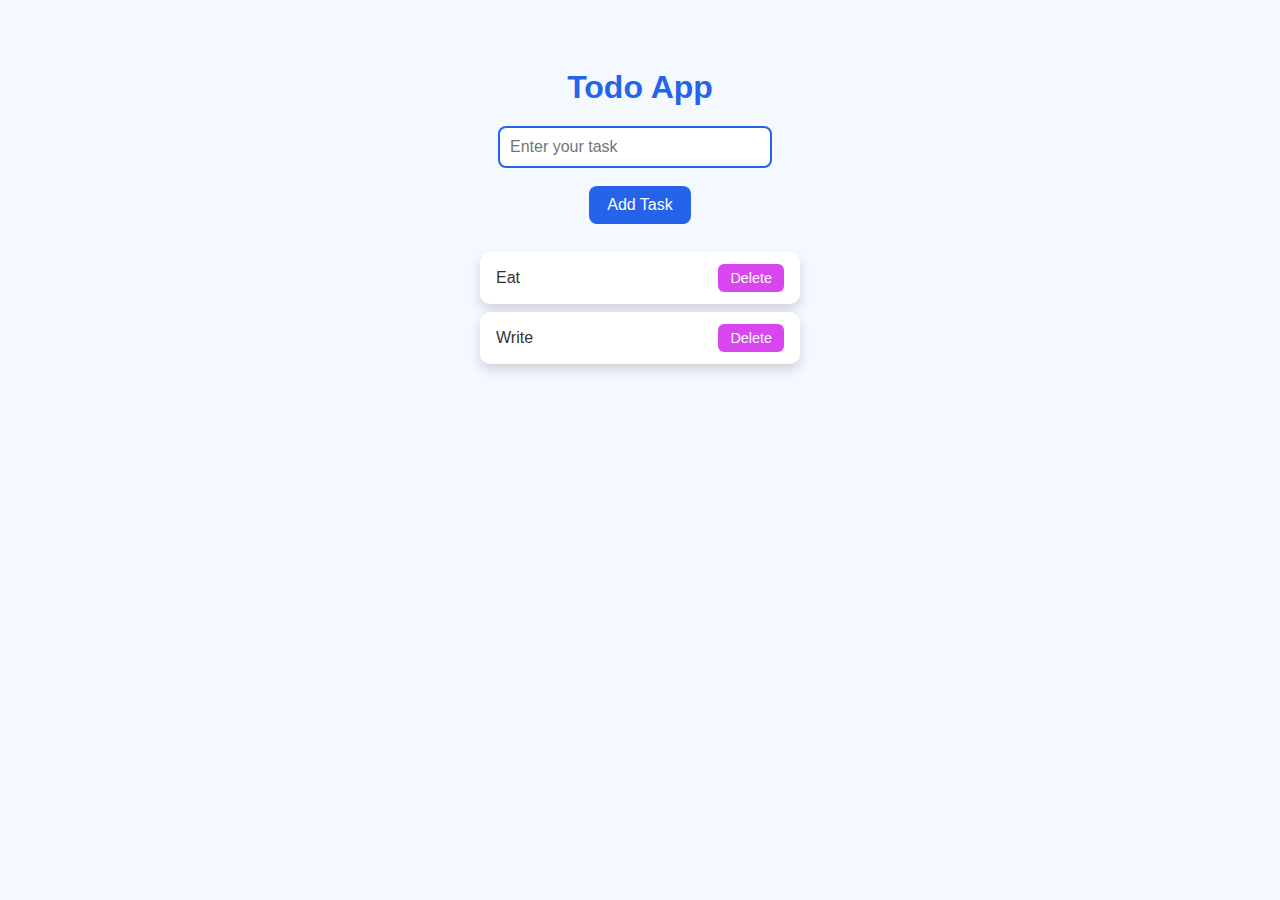
<file: to_do_app/public/index.html>
<!DOCTYPE html>
<html lang="en">
<head>
    <meta charset="UTF-8">
    <meta name="viewport" content="width=device-width, initial-scale=1.0">
    <title>Todo App</title>
    <link rel="stylesheet" href="../css/style.css">
</head>
<body>
    
    <h1>Todo App</h1>
    <input type="text" placeholder="Enter your task">
    <br>
    <button>Add Task</button>
    <ul>
        <li>Eat <button class="delete">Delete</button></li>
        <li>Write <button class="delete">Delete</button></li>
    </ul>

    <script src="../js/app.js"></script>
</body>
</html>
</file>
<file: to_do_app/css/style.css>
/* General Page Style */
body {
    font-family: "Segoe UI", Tahoma, Geneva, Verdana, sans-serif;
    background: #f4f9ff;
    color: #333;
    display: flex;
    flex-direction: column;
    align-items: center;
    padding: 40px;
}

/* Title */
h1 {
    color: #2563eb;
    font-size: 2rem;
    margin-bottom: 20px;
}

/* Input + Button */
input {
    padding: 10px;
    width: 250px;
    border: 2px solid #2563eb;
    border-radius: 8px;
    outline: none;
    font-size: 1rem;
    margin-right: 10px;
    transition: 0.3s;
}
input:focus {
    border-color: #1e40af;
    box-shadow: 0px 0px 6px #93c5fd;
}

button {
    padding: 10px 18px;
    border: none;
    border-radius: 8px;
    background: #2563eb;
    color: white;
    font-size: 1rem;
    cursor: pointer;
    transition: background 0.3s, transform 0.2s;
}
button:hover {
    background: #1e40af;
    transform: scale(1.05);
}

/* Todo List */
ul {
    list-style-type: none;
    margin-top: 20px;
    padding: 0;
    width: 320px;
}
li {
    background: white;
    padding: 12px 16px;
    margin: 8px 0;
    border-radius: 10px;
    display: flex;
    justify-content: space-between;
    align-items: center;
    /* 💡 Stronger shadow */
    box-shadow: 0 6px 12px rgba(0, 0, 0, 0.15);
    transition: transform 0.2s, box-shadow 0.3s;
}
li:hover {
    transform: scale(1.03);
    box-shadow: 0 8px 16px rgba(0, 0, 0, 0.2);
}

/* Delete Button - changed color */
.delete {
    background: #d946ef; /* purple-pink */
    padding: 6px 12px;
    border-radius: 6px;
    color: white;
    font-size: 0.9rem;
    cursor: pointer;
    transition: background 0.3s, transform 0.2s;
}
.delete:hover {
    background: #a21caf; /* darker shade */
    transform: scale(1.1);
}
</file>
